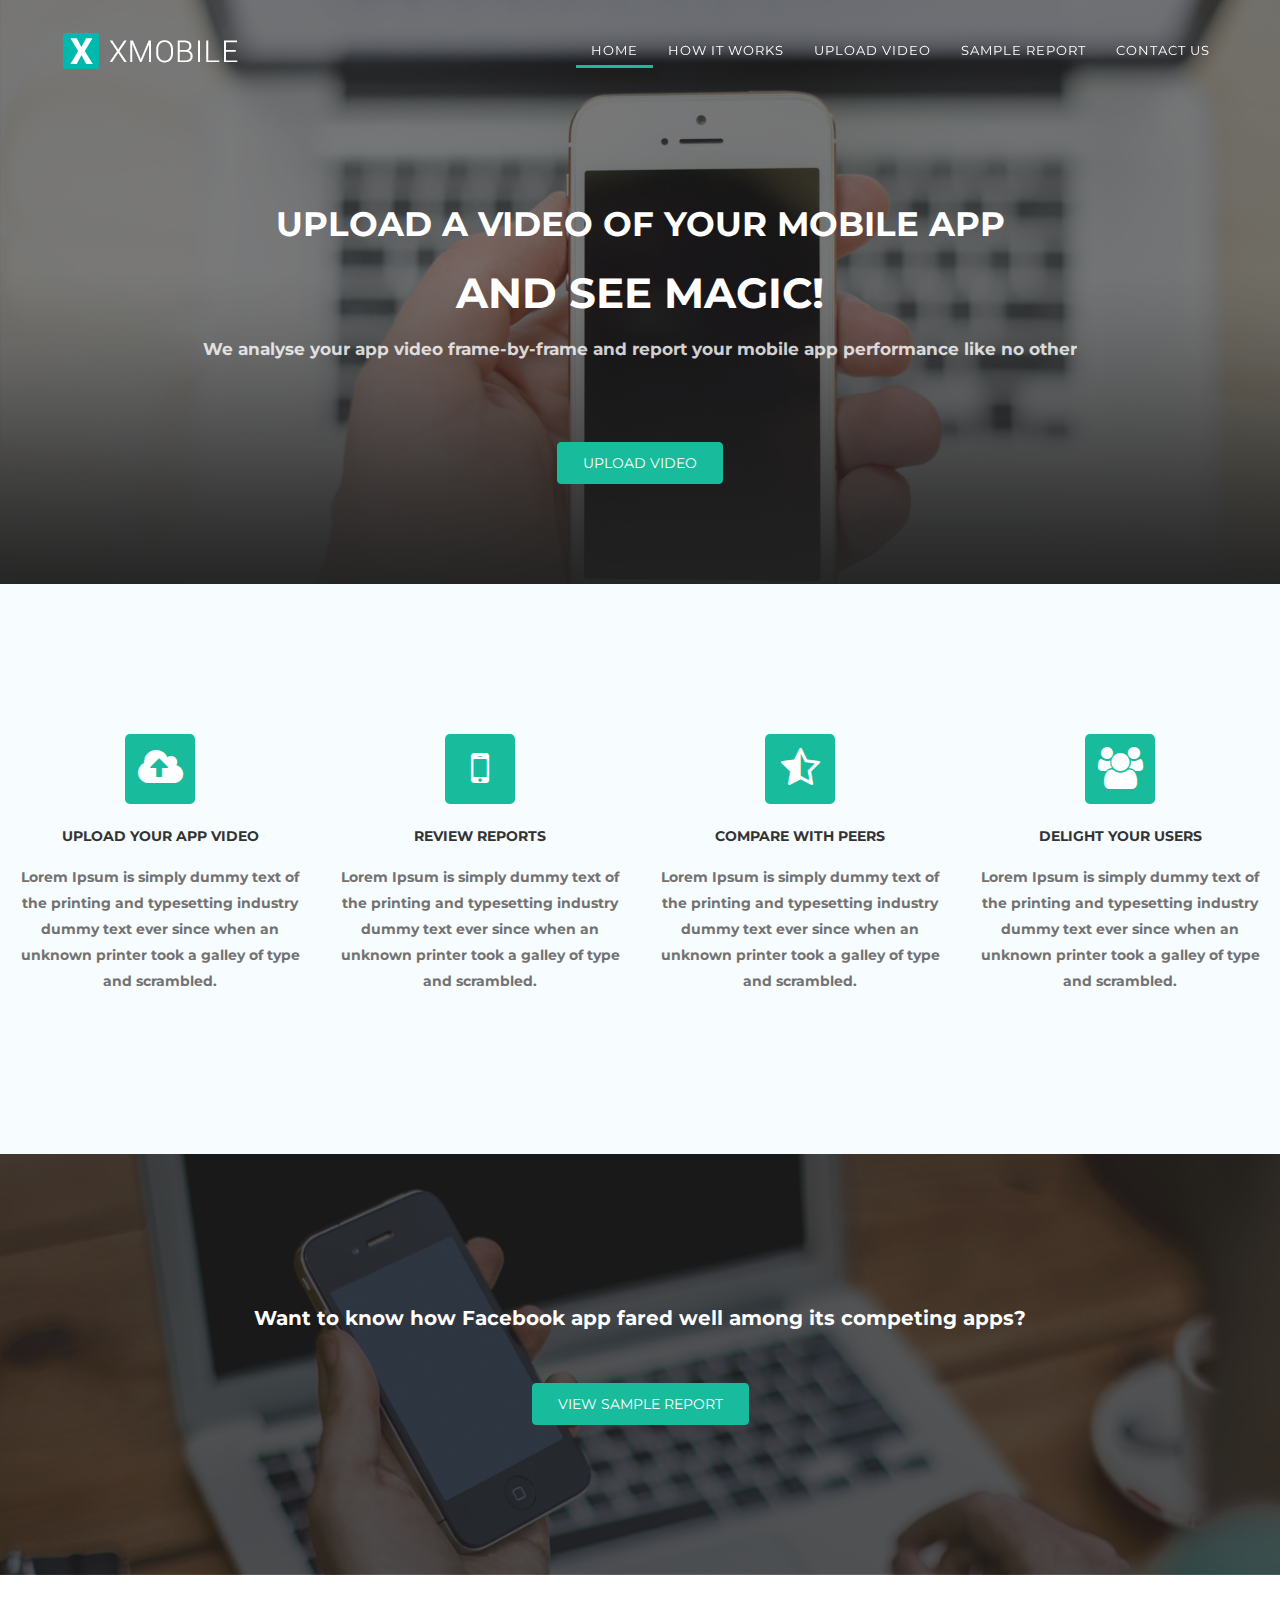
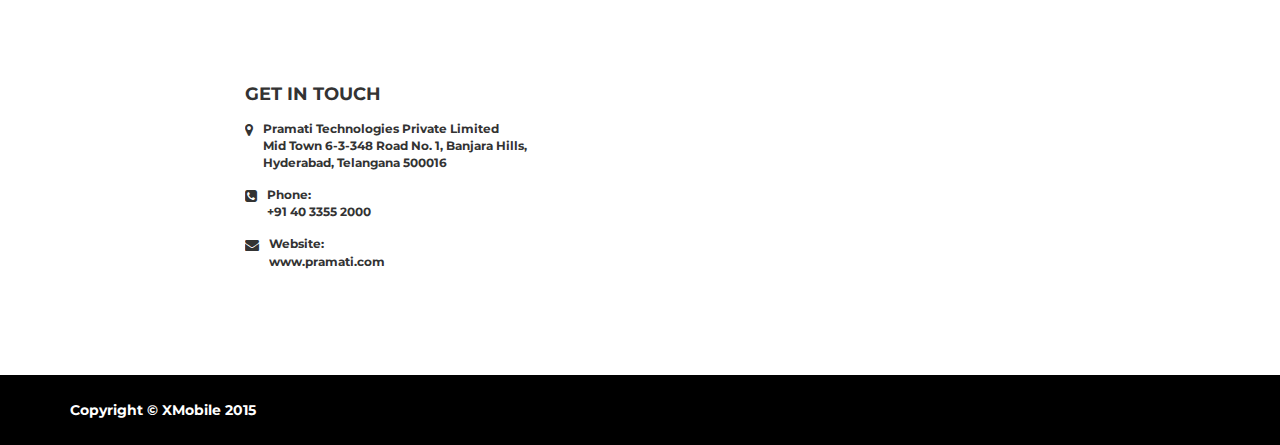
<file: index.html>
<!DOCTYPE html>
<html lang="en">

<head>

    <meta charset="utf-8">
    <meta http-equiv="X-UA-Compatible" content="IE=edge">
    <meta name="viewport" content="width=device-width, initial-scale=1">
    <meta name="description" content="">
    <meta name="author" content="">

    <title>XMobile</title>

    <!-- Bootstrap Core CSS -->
    <link href="resources/css/bootstrap.min.css" rel="stylesheet">

    <!-- Custom Fonts -->
    <link href="resources/font-awesome/css/font-awesome.min.css" rel="stylesheet" type="text/css">
    <link href="http://fonts.googleapis.com/css?family=Montserrat:400,700" rel="stylesheet" type="text/css">

    <!-- Custom CSS -->
    <link href="resources/css/theme.css" rel="stylesheet">
    <link href="resources/css/three-quarters.css" rel="stylesheet" type="text/css">	
	
    <!--[if lt IE 9]>
        <script src="https://oss.maxcdn.com/libs/html5shiv/3.7.0/html5shiv.js"></script>
        <script src="https://oss.maxcdn.com/libs/respond.js/1.4.2/respond.min.js"></script>
    <![endif]-->

</head>

<body id="page-top" class="index">

    <!-- Navigation -->
    <nav class="navbar navbar-default navbar-fixed-top navbar-nobg">
        <div class="container">
            <!-- Brand and toggle get grouped for better mobile display -->
            <div class="navbar-header page-scroll">
                <button type="button" class="navbar-toggle" data-toggle="collapse" data-target="#bs-example-navbar-collapse-1">
                    <span class="sr-only">Toggle navigation</span>
                    <span class="icon-bar"></span>
                    <span class="icon-bar"></span>
                    <span class="icon-bar"></span>
                </button>
                <a class="navbar-brand" href="#page-top"><img src="resources/images/logo.png" alt=""/></a>
            </div>

            <!-- The nav links, forms, and other content for toggling -->
            <div class="collapse navbar-collapse" id="bs-example-navbar-collapse-1">
                <ul class="nav navbar-nav navbar-right">                   
                    <li class="page-scroll active">
                        <a href="#page-top">Home</a>
                    </li>
                    <li class="page-scroll">
                        <a href="#howItWorks">How It Works</a>
                    </li>
					<li>
                        <a href="#" class="openFileDialog">Upload Video</a>
                    </li>
					<li>
                        <a href="reports.html">Sample Report</a>
                    </li>
                    <li class="page-scroll">
                        <a href="#contactus">Contact Us</a>
                    </li><!-- 
                    <li class="">
                        <a href="javascript:void(0);">Signup</a>
                    </li>
                    <li class="">
                        <a href="javascript:void(0);">Login</a>
                    </li> -->
                </ul>
            </div>
            <!-- /.navbar-collapse -->
        </div>
        <!-- /.container-fluid -->
    </nav>

    <!-- Header -->
    <header>
        <div class="container">
            <div class="row">
                <div class="col-lg-12">
                    <div class="intro-text">
                        <div class="site-intro name-medium ">Upload a video of your mobile app</div>
                        <div class="site-intro name-large">And See Magic!</div>
                        <div class="name-small">We analyse your app video frame-by-frame and report your mobile app performance like no other</div>
						<div class="three-quarters-loader">
							Loading…
						</div>
						<button class="btn btn-xmobile openFileDialog upload-button">Upload Video</button>
                    </div>
                </div>
            </div>
        </div>
    </header>

    <!-- How It Works Section -->
    <section id="howItWorks">
        <div class="container-fluid">
           <div class="row">
                <div class="col-sm-6 col-md-3">
				  <div class=" text-center">
						<i class="fa fa-3x fa-cloud-upload"></i>
						<h5>Upload your app video</h5>
						<p>Lorem Ipsum is simply dummy text of the printing and typesetting industry dummy text ever since when an unknown printer took a galley of type and scrambled.</p>
				  </div>
				</div>
                <div class="col-sm-6 col-md-3">
				  <div class=" text-center">
						<i class="fa fa-3x fa-mobile"></i>
						<h5>Review Reports</h5>
						<p>Lorem Ipsum is simply dummy text of the printing and typesetting industry dummy text ever since when an unknown printer took a galley of type and scrambled.</p>
				  </div>
				</div>
                <div class="col-sm-6 col-md-3">
				  <div class=" text-center">
						<i class="fa fa-3x fa-star-half-empty"></i>
						<h5>Compare with Peers</h5>
						<p>Lorem Ipsum is simply dummy text of the printing and typesetting industry dummy text ever since when an unknown printer took a galley of type and scrambled.</p>
				  </div>
				</div>
                <div class="col-sm-6 col-md-3">
				  <div class=" text-center">
						<i class="fa fa-3x fa-users"></i>
						<h5>Delight Your Users</h5>
						<p>Lorem Ipsum is simply dummy text of the printing and typesetting industry dummy text ever since when an unknown printer took a galley of type and scrambled.</p>
				  </div>
				</div>
            </div>
        </div>
    </section>
	
	<!-- Sample Report Section -->
    <section id="sampleReport">
        <div class="container-fluid">
           <div class="row">
               <div class="col-lg-12">
					<div class="text-center">
						<p>Want to know how Facebook app fared well among its competing apps?</p>
						<button class="btn btn-xmobile" onclick="javascript:window.location = 'reports.html';">View Sample Report</button>
					</div>
			   </div>
            </div>
        </div>
    </section>
	
	<!-- Contact Us Section -->
    <section id="contactus">
        <div class="container-fluid">
           <div class="row">
               <div class="col-lg-12">
					<div class="company-address-holder">
						<iframe src="https://www.google.com/maps/embed?pb=!1m14!1m12!1m3!1d475.84500309790695!2d78.4489833065441!3d17.423300458350084!2m3!1f0!2f0!3f0!3m2!1i1024!2i768!4f13.1!5e0!3m2!1sen!2sin!4v1443093396437" width="100%" height="400" frameborder="0" style="border:0;margin-bottom:-5px;pointer-events:none" allowfullscreen></iframe>
						<div class="company-address">	
							<h4>GET IN TOUCH</h4>
							<div class="media">
								<div class="media-left">
									<i class="fa fa-map-marker"></i>
								</div>
								<div class="media-body">
									<p><strong>Pramati Technologies Private Limited</strong></p> 
									<p>Mid Town 6-3-348 Road No. 1, Banjara Hills, Hyderabad, Telangana 500016</p>
								</div>
							</div>
							<div class="media">
								<div class="media-left">
									<i class="fa fa-phone-square"></i>
								</div>
								<div class="media-body">
									<p><strong>Phone:</strong></p> 
									<p>+91 40 3355 2000</p>
								</div>
							</div>
							<div class="media">
								<div class="media-left">
									<i class="fa fa-envelope"></i>
								</div>
								<div class="media-body">
									<p><strong>Website:</strong></p> 
									<p>www.pramati.com</p>
								</div>
							</div>
						</div>
					</div>
			   </div>
            </div>
        </div>
    </section>	
	
    <!-- Footer -->
    <footer>
        <div class="footer-below">
            <div class="container">
                <div class="row">
                    <div class="col-lg-12">
                        Copyright &copy; XMobile 2015
                    </div>
                </div>
            </div>
        </div>
    </footer>

    <!-- Scroll to Top Button (Only visible on small and extra-small screen sizes) -->
    <div class="scroll-top page-scroll visible-xs visible-sm">
        <a class="btn btn-primary" href="#page-top">
            <i class="fa fa-chevron-up"></i>
        </a>
    </div>
	
	<form role="form" action="" method="">
		<input type="file" id="upload_my_file">
	</form>
	
    <!-- jQuery -->
    <script src="resources/js/jquery-1.11.3.js"></script>

    <!-- Bootstrap Core JavaScript -->
    <script src="resources/js/bootstrap.min.js"></script>

    <!-- Plugin JavaScript -->
    <script src="resources/js/jquery.easing.min.js"></script>
    <script src="resources/js/classie.js"></script>
    <script src="resources/js/cbpAnimatedHeader.js"></script>

    <!-- Custom Theme JavaScript -->
	<script src="resources/js/home.js"></script>

</body>

</html>
</file>
<file: resources/css/theme.css>
body {
    overflow-x: hidden;
	font-family: Montserrat,"Helvetica Neue",Helvetica,Arial,sans-serif;
    font-weight: 700;
}

p {
    font-size: 20px;
}

p.small {
    font-size: 16px;
}

a,
a:hover,
a:focus,
a:active,
a.active {
    outline: 0;
    color: #18bc9c;
}

h1,
h2,
h3,
h4,
h5,
h6 {
    text-transform: uppercase;
    font-family: Montserrat,"Helvetica Neue",Helvetica,Arial,sans-serif;
    font-weight: 700;
}

hr.star-light,
hr.star-primary {
    margin: 25px auto 30px;
    padding: 0;
    max-width: 250px;
    border: 0;
    border-top: solid 5px;
    text-align: center;
}

hr.star-light:after,
hr.star-primary:after {
    content: "\f005";
    display: inline-block;
    position: relative;
    top: -.8em;
    padding: 0 .25em;
    font-family: FontAwesome;
    font-size: 2em;
}

hr.star-light {
    border-color: #fff;
}

hr.star-light:after {
    color: #fff;
    background-color: #18bc9c;
}

hr.star-primary {
    border-color: #2c3e50;
}

hr.star-primary:after {
    color: #2c3e50;
    background-color: #fff;
}

.img-centered {
    margin: 0 auto;
}

header {
    text-align: center;
    color: #fff;
    /* background: #18bc9c; Commented by Design Team */
	background: #000 url('../images/home-banner.png') no-repeat;
	background-size: cover;
	background-position: center center;
}

header .container {
    padding-top: 100px;
    padding-bottom: 50px;
}

header img {
    display: block;
    margin: 0 auto 20px;
}

header .intro-text .name {
    display: block;
    text-transform: uppercase;
    font-family: Montserrat,"Helvetica Neue",Helvetica,Arial,sans-serif;
    font-size: 2em;
    font-weight: 700;
}

header .intro-text .skills {
    font-size: 1.25em;
    font-weight: 300;
}

@media(min-width:768px) {
    header .container {
        padding-top: 200px;
        padding-bottom: 100px;
    }

    header .intro-text .name {
        font-size: 4.75em;
    }

    header .intro-text .skills {
        font-size: 1.75em;
    }
}

@media(min-width:768px) {
    .navbar-fixed-top {
        padding: 25px 0;
        -webkit-transition: padding .3s;
        -moz-transition: padding .3s;
        transition: padding .3s;
    }

    .navbar-fixed-top .navbar-brand {
        font-size: 2em;
        -webkit-transition: all .3s;
        -moz-transition: all .3s;
        transition: all .3s;
    }

    .navbar-fixed-top.navbar-shrink {
        padding: 10px 0;
    }

    .navbar-fixed-top.navbar-shrink .navbar-brand {
        font-size: 1.5em;
    }
}

.navbar {
    text-transform: uppercase;
    font-family: Montserrat,"Helvetica Neue",Helvetica,Arial,sans-serif;
    font-weight: 700;
}

.navbar a:focus {
    outline: 0;
}

.navbar .navbar-nav {
    letter-spacing: 1px;
}

.navbar .navbar-nav li a:focus {
    outline: 0;
}

.navbar-default,
.navbar-inverse {
    border: 0;
}

section {
    padding: 100px 0;
}

section h2 {
    margin: 0;
    font-size: 3em;
}

section.success {
    color: #fff;
    background: #18bc9c;
}

section.success a,
section.success a:hover,
section.success a:focus,
section.success a:active,
section.success a.active {
    outline: 0;
    color: #2c3e50;
}

@media(max-width:767px) {
    section {
        padding: 75px 0;
    }

    section.first {
        padding-top: 75px;
    }
}

#portfolio .portfolio-item {
    right: 0;
    margin: 0 0 15px;
}

#portfolio .portfolio-item .portfolio-link {
    display: block;
    position: relative;
    margin: 0 auto;
    max-width: 400px;
}

#portfolio .portfolio-item .portfolio-link .caption {
    position: absolute;
    width: 100%;
    height: 100%;
    opacity: 0;
    background: rgba(24,188,156,.9);
    -webkit-transition: all ease .5s;
    -moz-transition: all ease .5s;
    transition: all ease .5s;
}

#portfolio .portfolio-item .portfolio-link .caption:hover {
    opacity: 1;
}

#portfolio .portfolio-item .portfolio-link .caption .caption-content {
    position: absolute;
    top: 50%;
    width: 100%;
    height: 20px;
    margin-top: -12px;
    text-align: center;
    font-size: 20px;
    color: #fff;
}

#portfolio .portfolio-item .portfolio-link .caption .caption-content i {
    margin-top: -12px;
}

#portfolio .portfolio-item .portfolio-link .caption .caption-content h3,
#portfolio .portfolio-item .portfolio-link .caption .caption-content h4 {
    margin: 0;
}

#portfolio * {
    z-index: 2;
}

@media(min-width:767px) {
    #portfolio .portfolio-item {
        margin: 0 0 30px;
    }
}

.btn-outline {
    margin-top: 15px;
    border: solid 2px #fff;
    font-size: 20px;
    color: #fff;
    background: 0 0;
    transition: all .3s ease-in-out;
}

.btn-outline:hover,
.btn-outline:focus,
.btn-outline:active,
.btn-outline.active {
    border: solid 2px #fff;
    color: #18bc9c;
    background: #fff;
}

.floating-label-form-group {
    position: relative;
    margin-bottom: 0;
    padding-bottom: .5em;
    border-bottom: 1px solid #eee;
}

.floating-label-form-group input,
.floating-label-form-group textarea {
    z-index: 1;
    position: relative;
    padding-right: 0;
    padding-left: 0;
    border: 0;
    border-radius: 0;
    font-size: 1.5em;
    background: 0 0;
    box-shadow: none!important;
    resize: none;
}

.floating-label-form-group label {
    display: block;
    z-index: 0;
    position: relative;
    top: 2em;
    margin: 0;
    font-size: .85em;
    line-height: 1.764705882em;
    vertical-align: middle;
    vertical-align: baseline;
    opacity: 0;
    -webkit-transition: top .3s ease,opacity .3s ease;
    -moz-transition: top .3s ease,opacity .3s ease;
    -ms-transition: top .3s ease,opacity .3s ease;
    transition: top .3s ease,opacity .3s ease;
}

.floating-label-form-group::not(:first-child) {
    padding-left: 14px;
    border-left: 1px solid #eee;
}

.floating-label-form-group-with-value label {
    top: 0;
    opacity: 1;
}

.floating-label-form-group-with-focus label {
    color: #18bc9c;
}

form .row:first-child .floating-label-form-group {
    border-top: 1px solid #eee;
}

footer {
    color: #fff;
}

footer h3 {
    margin-bottom: 30px;
}

footer .footer-above {
    padding-top: 50px;
    background-color: #2c3e50;
}

footer .footer-col {
    margin-bottom: 50px;
}

footer .footer-below {
    padding: 25px 0;
	color: #fff!important;
	background-color: #000!important;
    /* background-color: #233140; Commented by Design Team */
	
}

.btn-social {
    display: inline-block;
    width: 50px;
    height: 50px;
    border: 2px solid #fff;
    border-radius: 100%;
    text-align: center;
    font-size: 20px;
    line-height: 45px;
}

.btn:focus,
.btn:active,
.btn.active {
    outline: 0;
}

.scroll-top {
    z-index: 1049;
    position: fixed;
    right: 2%;
    bottom: 2%;
    width: 50px;
    height: 50px;
}

.scroll-top .btn {
    width: 50px;
    height: 50px;
    border-radius: 100%;
    font-size: 20px;
    line-height: 28px;
}

.scroll-top .btn:focus {
    outline: 0;
}

.portfolio-modal .modal-content {
    padding: 100px 0;
    min-height: 100%;
    border: 0;
    border-radius: 0;
    text-align: center;
    background-clip: border-box;
    -webkit-box-shadow: none;
    box-shadow: none;
}

.portfolio-modal .modal-content h2 {
    margin: 0;
    font-size: 3em;
}

.portfolio-modal .modal-content img {
    margin-bottom: 30px;
}

.portfolio-modal .modal-content .item-details {
    margin: 30px 0;
}

.portfolio-modal .close-modal {
    position: absolute;
    top: 25px;
    right: 25px;
    width: 75px;
    height: 75px;
    background-color: transparent;
    cursor: pointer;
}

.portfolio-modal .close-modal:hover {
    opacity: .3;
}

.portfolio-modal .close-modal .lr {
    z-index: 1051;
    width: 1px;
    height: 75px;
    margin-left: 35px;
    background-color: #2c3e50;
    -webkit-transform: rotate(45deg);
    -ms-transform: rotate(45deg);
    transform: rotate(45deg);
}

.portfolio-modal .close-modal .lr .rl {
    z-index: 1052;
    width: 1px;
    height: 75px;
    background-color: #2c3e50;
    -webkit-transform: rotate(90deg);
    -ms-transform: rotate(90deg);
    transform: rotate(90deg);
}

.portfolio-modal .modal-backdrop {
    display: none;
    opacity: 0;
}

/* Design Team */
#upload_my_file {
	display: none;
}

.three-quarters-loader{
	display: none;
	position: absolute!important;
    left: 0;
    right: 0;
}

.btn-xmobile{
	text-transform: uppercase;
	background: #18bc9c;
	border: 1px solid #18bc9c;
	padding: 10px 25px;
}

.btn-xmobile:hover,
.btn-xmobile:focus{
	color: #ffffff;
}

header .btn-xmobile{
	margin-top: 80px;
}

.navbar-nobg{
	background: transparent;
}

.navbar-default .navbar-brand,
.navbar-default .navbar-brand:hover,
.navbar-default .navbar-brand:focus,
.navbar-default .navbar-brand:active{
	padding: 5px;
	color: #ffffff;
}

.navbar-shrink{
	background: rgba(0,0,0,0.7);
}

.navbar-default .navbar-nav>li>a,
.navbar-default .navbar-nav>li>a:hover,
.navbar-default .navbar-nav>li>a:focus{
	color: #ffffff;
	font-size: 13px;
	font-weight: normal;
}

@media(max-width:1023px){
	.navbar-brand{
		max-width:150px;
	}
	.navbar-brand img{
		width: 100%;
		margin-top: 5px;
		margin-left: 15px;
	}
	.navbar-default .navbar-nav>li>a,
	.navbar-default .navbar-nav>li>a:hover,
	.navbar-default .navbar-nav>li>a:focus{
		font-size: 12px;
		padding-left: 5px;
		padding-right: 5px;
	}
}

.navbar-default .navbar-nav>.active>a{
	padding-bottom: 5px;
	border-bottom: 3px solid #18bc9c;
}

.navbar-default .navbar-nav>.active>a, 
.navbar-default .navbar-nav>.active>a:focus, 
.navbar-default .navbar-nav>.active>a:hover{
	color: #ffffff;
	background: none;
}

header .site-intro{
	text-transform: uppercase;
}

header .name-medium{
	font-size: 2.4em;
	margin-bottom: 15px;
}

header .name-large{
	font-size: 3em;
	font-weight: 700;
	margin-bottom: 15px;
}

header .name-small{
	font-size: 1.2em;
	opacity: 0.8;
}

#howItWorks{
	background: #f7fcff;
}

#howItWorks i{
	color: #fff;
	background: #18bc9c;
	width: 70px;
	height: 70px;
	line-height: 70px;
	border-radius: 5px;
	margin-bottom: 15px;
}

#howItWorks h5{
	margin-bottom: 20px;
}

#howItWorks p{
	color: #727270;
	font-size: 14px;
	line-height: 26px;
	font-weight: bold;
}

#sampleReport{
	color: #ffffff;
	background: #000 url('../images/sample-banner.png') no-repeat;
	background-size: cover;
	background-position: center center;
}

#sampleReport button{
	margin-top: 40px;
}

#contactus{
	padding: 0!important;
	position: relative;
}

#contactus .container-fluid{
	padding: 0;
}

#contactus .company-address-holder{
	position: relative;
}

#contactus .company-address{
	position: absolute;
	background: rgba(255,255,255,.8);
	padding: 30px;
	left: 215px;
	width: 350px;
	height: 260px;
	top: 50%;
	margin-top: -130px;
}

#contactus .company-address p{
	font-size: 12px;
	margin-bottom: 0;
}

@media(max-width:768px){
	#contactus .company-address{
		left: 0;
		right: 0;
		margin: auto;
		top: 0;
		bottom: 0;
	}
}

.site-name{
	font-size: 6em !important;
}
.site-name-intro{
	font-size: 2.5em !important;
}
section{
	padding: 150px 0 !important;
}
.tile {
  border-radius: 1em;
  width: 100%;
  display: inline-block;
  box-sizing: border-box;
  background: #fff;
  padding: 25px;
  margin-bottom: 30px;
}
.tile .title {
  margin-top: 0px;
}
.tile.purple, .tile.blue, .tile.red, .tile.orange, .tile.green {
  color: #fff;
}
.tile.purple {
  background: #5133AB;
}
.tile.red {
  background: #AC193D;
}
.tile.green {
  background: #00A600;
}
.tile.blue {
  background: #2672EC;
}
.tile.orange {
  background: #DC572E;
}
.font-white{
	color: #FFF !important;
}
.text-center{
	text-align: center;
}
.steps-anchor{
	text-decoration: none !important;
	cursor: text;
	color: #18bc9c !important;
}
.steps-anchor h1{
	font-size: 32px !important;
}	
.steps-row{
	margin-top: 2em;
}
footer .footer-above{
	color: #777777;
	background-color: #FFF;
}
footer .footer-below{
	color: #777777;
	background-color: #F8F8F8;
}
.btn-social{
	border: 2px solid #777777;
}
.btn-outline{
	color: #777777;
}
.get-started-how-it-works{
	text-align: center; 
	margin-top: 3em;
}
.get-started-how-it-works a.get-started,
.get-started-how-it-works a.get-started:hover,
.get-started-how-it-works a.get-started:focus{
	background: #FFF; 
	/* color: #18bc9c;  */
	color: #777777 !important;
	font-weight: bold; 
	width: 9.5em; 
	padding: 0.5em; 
	font-size: 30px; 
	border-radius: 0.5em;
}
.get-started-how-it-works a.get-started:hover,
.get-started-how-it-works a.get-started:focus{
	color: #555555 !important;
}
</file>
<file: resources/css/three-quarters.css>
@-moz-keyframes three-quarters-loader {
  0% {
    -moz-transform: rotate(0deg);
    transform: rotate(0deg);
  }
  100% {
    -moz-transform: rotate(360deg);
    transform: rotate(360deg);
  }
}
@-webkit-keyframes three-quarters-loader {
  0% {
    -webkit-transform: rotate(0deg);
    transform: rotate(0deg);
  }
  100% {
    -webkit-transform: rotate(360deg);
    transform: rotate(360deg);
  }
}
@keyframes three-quarters-loader {
  0% {
    -moz-transform: rotate(0deg);
    -ms-transform: rotate(0deg);
    -webkit-transform: rotate(0deg);
    transform: rotate(0deg);
  }
  100% {
    -moz-transform: rotate(360deg);
    -ms-transform: rotate(360deg);
    -webkit-transform: rotate(360deg);
    transform: rotate(360deg);
  }
}
/* :not(:required) hides this rule from IE9 and below */
.three-quarters-loader:not(:required) {
  -moz-animation: three-quarters-loader 1250ms infinite linear;
  -webkit-animation: three-quarters-loader 1250ms infinite linear;
  animation: three-quarters-loader 1250ms infinite linear;
  border: 8px solid #18bc9c;
  border-right-color: transparent;
  border-radius: 16px;
  box-sizing: border-box;
  margin: auto;
  position: relative;
  overflow: hidden;
  text-indent: -9999px;
  width: 32px;
  height: 32px;
  margin-top: 80px;
}
</file>
